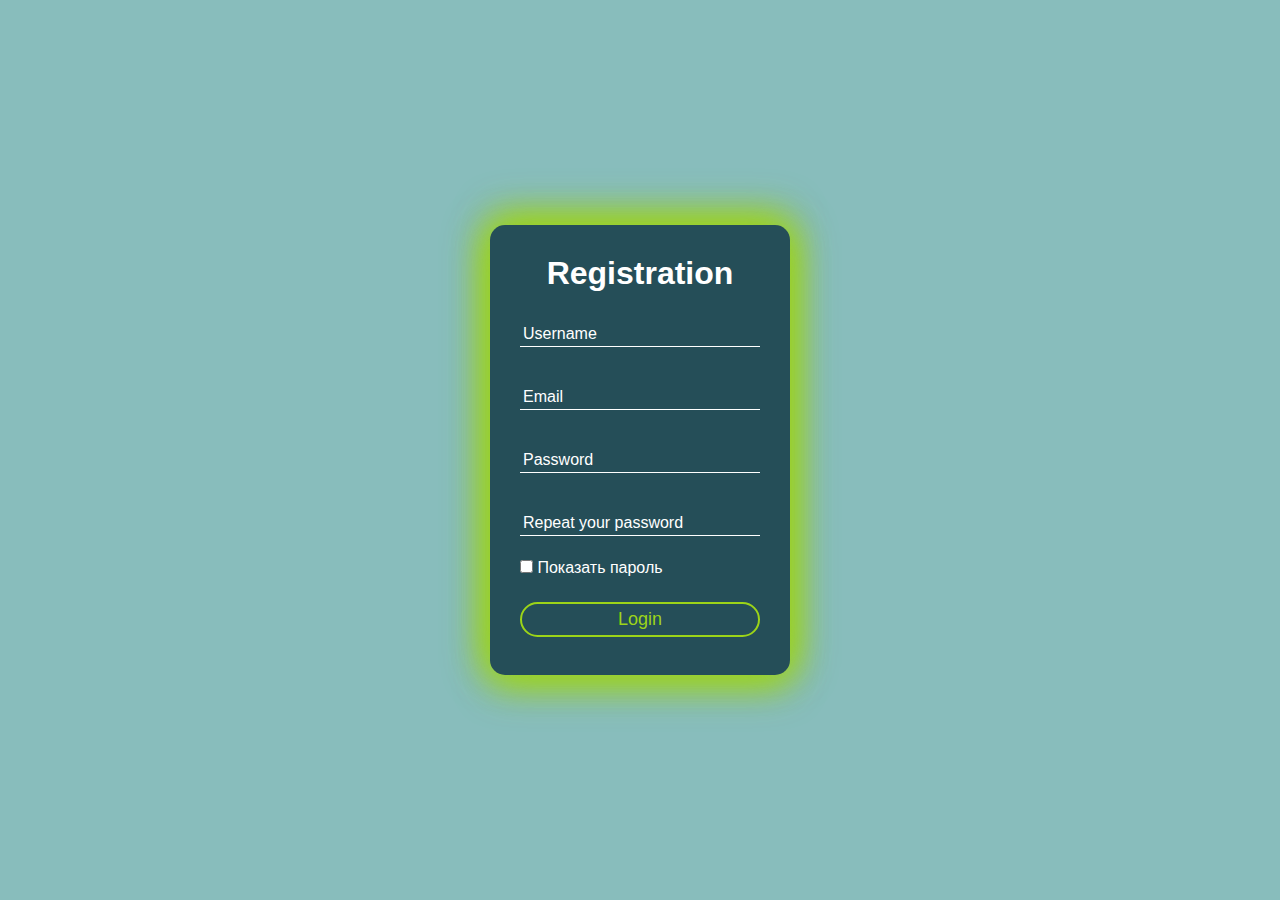
<file: templates/registration.html>
<!DOCTYPE html>
<html lang="en">
<head>
    <meta charset="UTF-8">
    <title>Title</title>
    <link rel="stylesheet" href="../static/styles/registration.css">
    <script src="../static/scripts/reg-login.js"></script>
</head>
<body>
    <div class="login-form">
        <h1>Registration</h1>
        <form>
            <div class="input-field">
                <input class="data" type="text" id="username" required="">
                <label>Username</label>
            </div>
            <div class="input-field">
                <input class="data" type="email" id="mail" required="" onchange=check_email_field()>
                <label id="mail-label">Email</label>
            </div>
            <div class="input-field">
                <input class="data" type="password" id="password" required="">
                <label>Password</label>
            </div>
            <div class="input-field">
                <input class="data" type="password" id="password-again" required="">
                <label>Repeat your password</label>
            </div>
            <div class="password-checkbox">
                <label><input type="checkbox" onclick=show_password()> Показать пароль</label>
            </div>
            <input type="submit" value="Login">
        </form>
    </div>
</body>
</html>
</file>
<file: static/styles/registration.css>
* {
    margin: 0;
    padding: 0;
    box-sizing: border-box;
}

html {
    height: 100%;
}

body {
    /* background: linear-gradient(to bottom, #141e30, #243b55); */
    /* background: linear-gradient(to bottom, #142e1a, #205a20); */
    /* background: #5cdb95; */
    font-family: sans-serif;
    background: #88bdbc;
}

.container {
    width: 100%;
    height: 100%;
    background-position: center;
    background-size: cover;
}

.login-form {
    background: #254e58;
    padding: 70px 30px;
    width: 300px;
    height: 450px;
    position: absolute;
    top: 50%;
    left: 50%;
    transform: translate(-50%, -50%);
    border-radius: 15px;
    box-sizing: border-box;
    box-shadow: 0 15px 35px rgba(156, 212, 24, 0.7),
                0 -15px 35px rgba(156, 212, 24, 0.7),
                10px 0px 35px rgba(156, 212, 24, 0.7),
                -10px 0px 35px rgba(156, 212, 24, 0.7);
}

h1 {
    text-align: center;
    font: 25px;
    margin-top: -40px;
    padding-bottom: 30px;
    color: white;
}

.input-field {
    width: 100%;
    margin-bottom: 20px;
}

input[type="text"], input[type="password"], input[type="email"] {
    height: 25px;
    width: 100%;
    font-size: 15px;
    border: none;
    outline: none;
    background: transparent;
    border-bottom: 1px solid white;
    color: white;
}

.input-field label {
    color: white;
    position: relative;
    top: -22px;
    left: 3px;
    padding: 10px 0;
    font-size: 16px;
    pointer-events: none;
    transition: .5s;
}

form .input-field .data:focus ~ label,
form .input-field .data:valid ~ label {
    position: relative;
    font-size: 12px;
    top: -45px;
    left: -1px;
    color: #8cd418;
    text-shadow: 0 0 8px rgb(156, 212, 24)
}

input[type="submit"] {
    width: 100%;
    outline: none;
    height: 35px;
    border-radius: 25px;
    background-color: transparent;
    border: 2px solid rgb(156, 212, 24);
    color: rgb(156, 212, 24);
    font-size: 18px;
    transition-duration: 0.4s;
    transform: margin-right 1s;
}

input[type="submit"]:hover {
    cursor: pointer;
    background-color: #8cd418;
    border: 0px;
    color: black;
    transition-duration: 0.4s;
}

label {
    color: white;
    transition-duration: 0.2s;
}

.password-checkbox {
    position: relative;
    top: -15px;
    margin-bottom: 10px;
}
</file>
